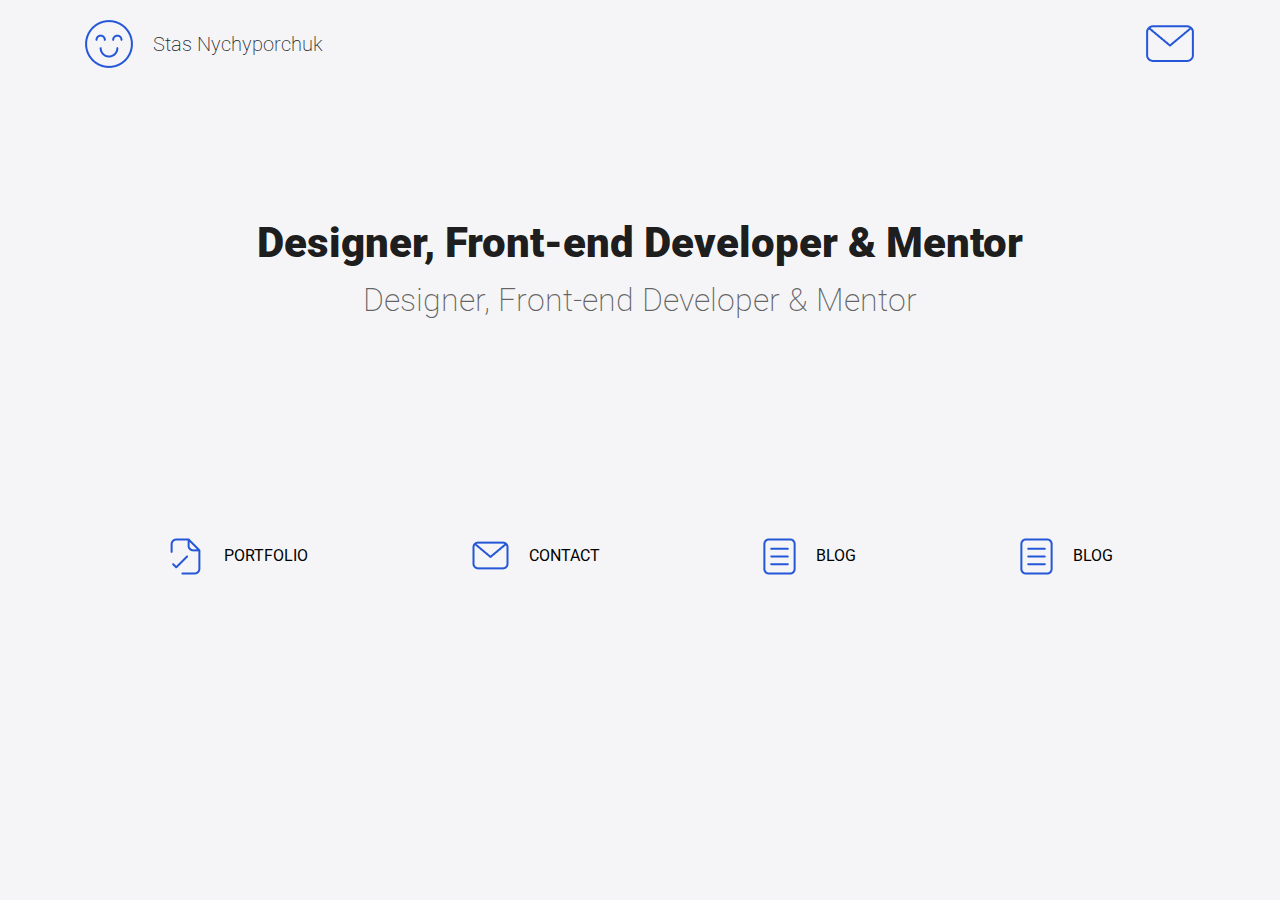
<file: index.html>
<!DOCTYPE html>
<html lang="en">
<head>
    <meta charset="UTF-8">
    <meta name="viewport" content="width=device-width, initial-scale=1.0">
    <title>Stas Nychyporchuk</title>
    <link rel="stylesheet" href="https://stackpath.bootstrapcdn.com/bootstrap/4.4.1/css/bootstrap.min.css" integrity="sha384-Vkoo8x4CGsO3+Hhxv8T/Q5PaXtkKtu6ug5TOeNV6gBiFeWPGFN9MuhOf23Q9Ifjh" crossorigin="anonymous">
    <link rel="stylesheet" href="css/reset.css">
    <link rel="stylesheet" href="css/style.css">
</head>
<body>
    
<header class="header">
    <div class="container">
       <div class="header_top">
        <div class="logo">
            <div class="icon_logo">
            <a href="index.html"><img src="img/icons/icon_smile.png" alt="logo_slime"></a>
            </div>
            <div class="logo_text">
                Stas Nychyporchuk
            </div>
         </div>
         <div class="email">
             <a href="mailto:ne4ik1997n@gmail.com"><img src="img/icons/icon_email.png" alt="email"></a>
         </div>
       </div>
        <div class="content_text">
            <h1>Designer, Front-end Developer & Mentor</h1>
            <h2>Designer, Front-end Developer & Mentor</h2>
        </div>
        <nav class="nav">
                <a href="potrfolio.html" class="nav_link"><img src="img/icons/icon_portfolio.png" alt="logo_slime">PORTFOLIO</a>
                <a href="#" class="nav_link"><img src="img/icons/icon_contact.png" alt="logo_slime">CONTACT</a>
                <a href="#" class="nav_link"><img src="img/icons/icon_blog.png" alt="logo_slime">BLOG</a>
                <a href="#" class="nav_link"><img src="img/icons/icon_blog.png" alt="logo_slime">BLOG</a>
        </nav>
    </div>
</header>  


    
    
    
    
    <script src="https://code.jquery.com/jquery-3.4.1.slim.min.js" integrity="sha384-J6qa4849blE2+poT4WnyKhv5vZF5SrPo0iEjwBvKU7imGFAV0wwj1yYfoRSJoZ+n" crossorigin="anonymous"></script>
    <script src="https://cdn.jsdelivr.net/npm/popper.js@1.16.0/dist/umd/popper.min.js" integrity="sha384-Q6E9RHvbIyZFJoft+2mJbHaEWldlvI9IOYy5n3zV9zzTtmI3UksdQRVvoxMfooAo" crossorigin="anonymous"></script>
    <script src="https://stackpath.bootstrapcdn.com/bootstrap/4.4.1/js/bootstrap.min.js" integrity="sha384-wfSDF2E50Y2D1uUdj0O3uMBJnjuUD4Ih7YwaYd1iqfktj0Uod8GCExl3Og8ifwB6" crossorigin="anonymous"></script>
</body>
</html>
</file>
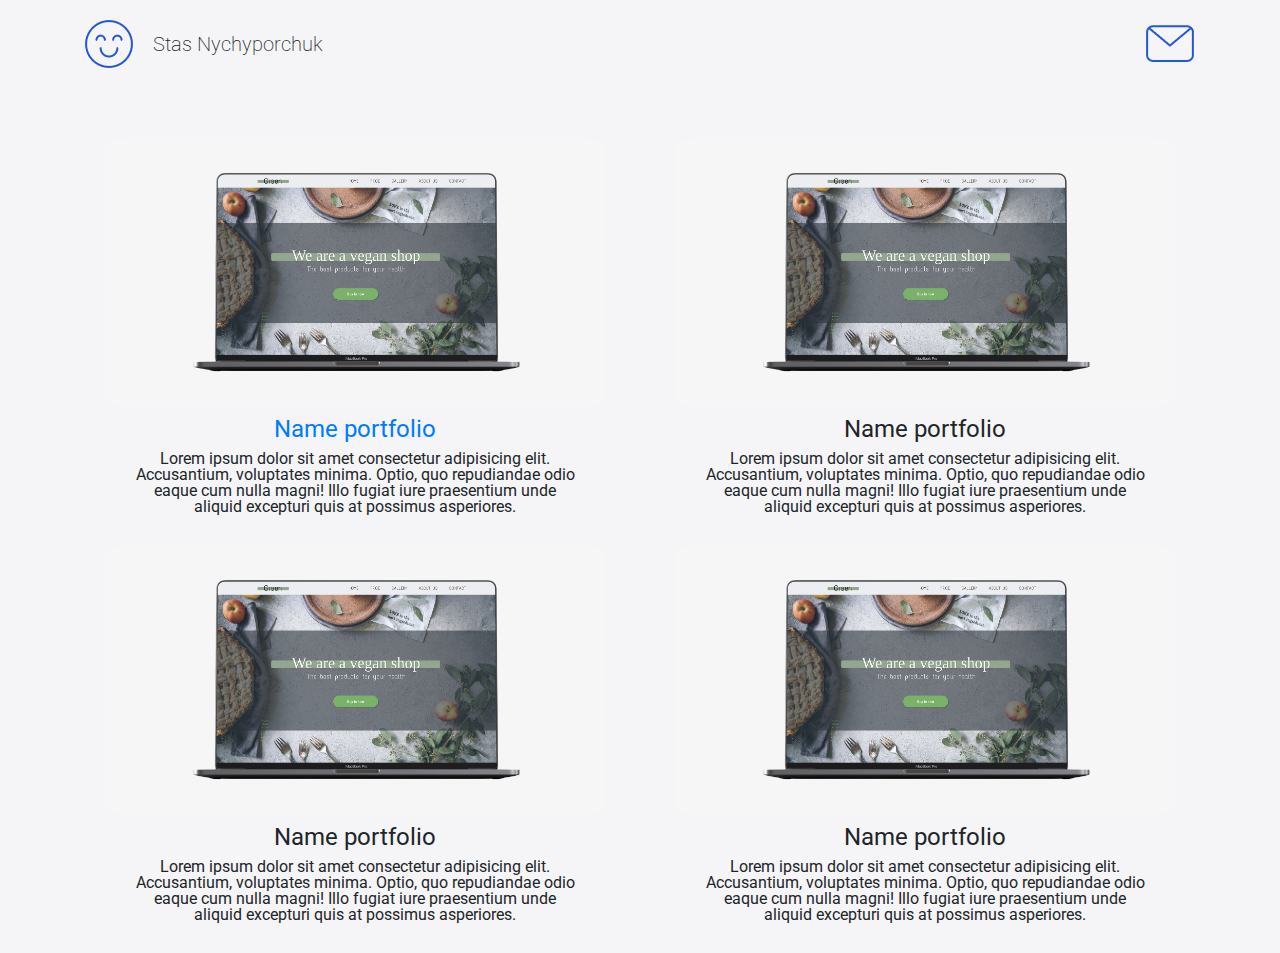
<file: potrfolio.html>
<!DOCTYPE html>
<html lang="en">
<head>
    <meta charset="UTF-8">
    <meta name="viewport" content="width=device-width, initial-scale=1.0">
    <title>Stas Nychyporchuk</title>
    <link rel="stylesheet" href="https://stackpath.bootstrapcdn.com/bootstrap/4.4.1/css/bootstrap.min.css" integrity="sha384-Vkoo8x4CGsO3+Hhxv8T/Q5PaXtkKtu6ug5TOeNV6gBiFeWPGFN9MuhOf23Q9Ifjh" crossorigin="anonymous">
    <link rel="stylesheet" href="css/reset.css">
    <link rel="stylesheet" href="css/style.css">
</head>
<body>
    
<header class="header">
    <div class="container">
       <div class="header_top">
        <div class="logo">
            <div class="icon_logo">
            <a href="index.html"><img src="img/icons/icon_smile.png" alt="logo_slime"></a>
            </div>
            <div class="logo_text">
                Stas Nychyporchuk
            </div>
         </div>
         <div class="email">
             <a href="mailto:ne4ik1997n@gmail.com"><img src="img/icons/icon_email.png" alt="email"></a>
         </div>
       </div>
    </div>
</header>

<section class="portfilio">
    <div class="container">
        <div class="row items_portfolio">
            <div class="col item_portfolio">
                <img src="img/veganncopy.jpg" alt="">
                <a href="#"><h3>Name portfolio</h3></a>
                <p>Lorem ipsum dolor sit amet consectetur adipisicing elit. Accusantium, voluptates minima. Optio, quo repudiandae odio eaque cum nulla magni! Illo fugiat iure praesentium unde aliquid excepturi quis at possimus asperiores.</p>
            </div>
            <div class="col item_portfolio">
                <img src="img/veganncopy.jpg" alt="">
                <h3>Name portfolio</h3>
                <p>Lorem ipsum dolor sit amet consectetur adipisicing elit. Accusantium, voluptates minima. Optio, quo repudiandae odio eaque cum nulla magni! Illo fugiat iure praesentium unde aliquid excepturi quis at possimus asperiores.</p>
            </div>
            <div class="col item_portfolio">
                <img src="img/veganncopy.jpg" alt="">
                <h3>Name portfolio</h3>
                <p>Lorem ipsum dolor sit amet consectetur adipisicing elit. Accusantium, voluptates minima. Optio, quo repudiandae odio eaque cum nulla magni! Illo fugiat iure praesentium unde aliquid excepturi quis at possimus asperiores.</p>
            </div>
            <div class="col item_portfolio">
                <img src="img/veganncopy.jpg" alt="">
                <h3>Name portfolio</h3>
                <p>Lorem ipsum dolor sit amet consectetur adipisicing elit. Accusantium, voluptates minima. Optio, quo repudiandae odio eaque cum nulla magni! Illo fugiat iure praesentium unde aliquid excepturi quis at possimus asperiores.</p>
            </div>
        </div>
    </div>
</section>


         
    <script src="https://code.jquery.com/jquery-3.4.1.slim.min.js" integrity="sha384-J6qa4849blE2+poT4WnyKhv5vZF5SrPo0iEjwBvKU7imGFAV0wwj1yYfoRSJoZ+n" crossorigin="anonymous"></script>
    <script src="https://cdn.jsdelivr.net/npm/popper.js@1.16.0/dist/umd/popper.min.js" integrity="sha384-Q6E9RHvbIyZFJoft+2mJbHaEWldlvI9IOYy5n3zV9zzTtmI3UksdQRVvoxMfooAo" crossorigin="anonymous"></script>
    <script src="https://stackpath.bootstrapcdn.com/bootstrap/4.4.1/js/bootstrap.min.js" integrity="sha384-wfSDF2E50Y2D1uUdj0O3uMBJnjuUD4Ih7YwaYd1iqfktj0Uod8GCExl3Og8ifwB6" crossorigin="anonymous"></script>
</body>
</html>
</file>
<file: css/style.css>
@import url("https://fonts.googleapis.com/css?family=Roboto:100,300,900&display=swap");body{background-color:#F5F5F7;font-family:"Roboto",sans-serif}.header{padding-top:20px}.header_top{display:flex;justify-content:space-between}.logo{display:flex;align-items:center}.logo_text{margin-left:20px;margin-bottom:10px;font-weight:200;font-size:20px}.logo .icon_logo{margin-bottom:10px}.content_text{margin-top:144px;text-align:center}.content_text h1{font-weight:900;font-size:42px;color:rgba(0,0,0,0.9)}.content_text h2{margin-top:20px;font-weight:200;font-size:32px;color:rgba(0,0,0,0.6)}.nav{display:flex;justify-content:space-around;margin-top:20%}.nav img{margin-right:20px}.nav a{color:#000}.item_portfolio{margin-bottom:30px;width:500px;text-align:center}.item_portfolio img{width:500px;border-radius:4%}.item_portfolio h3{margin-top:10px;margin-bottom:10px;font-size:24px}.item_portfolio p{margin:0 auto;width:450px}.items_portfolio{margin-top:60px}
</file>
